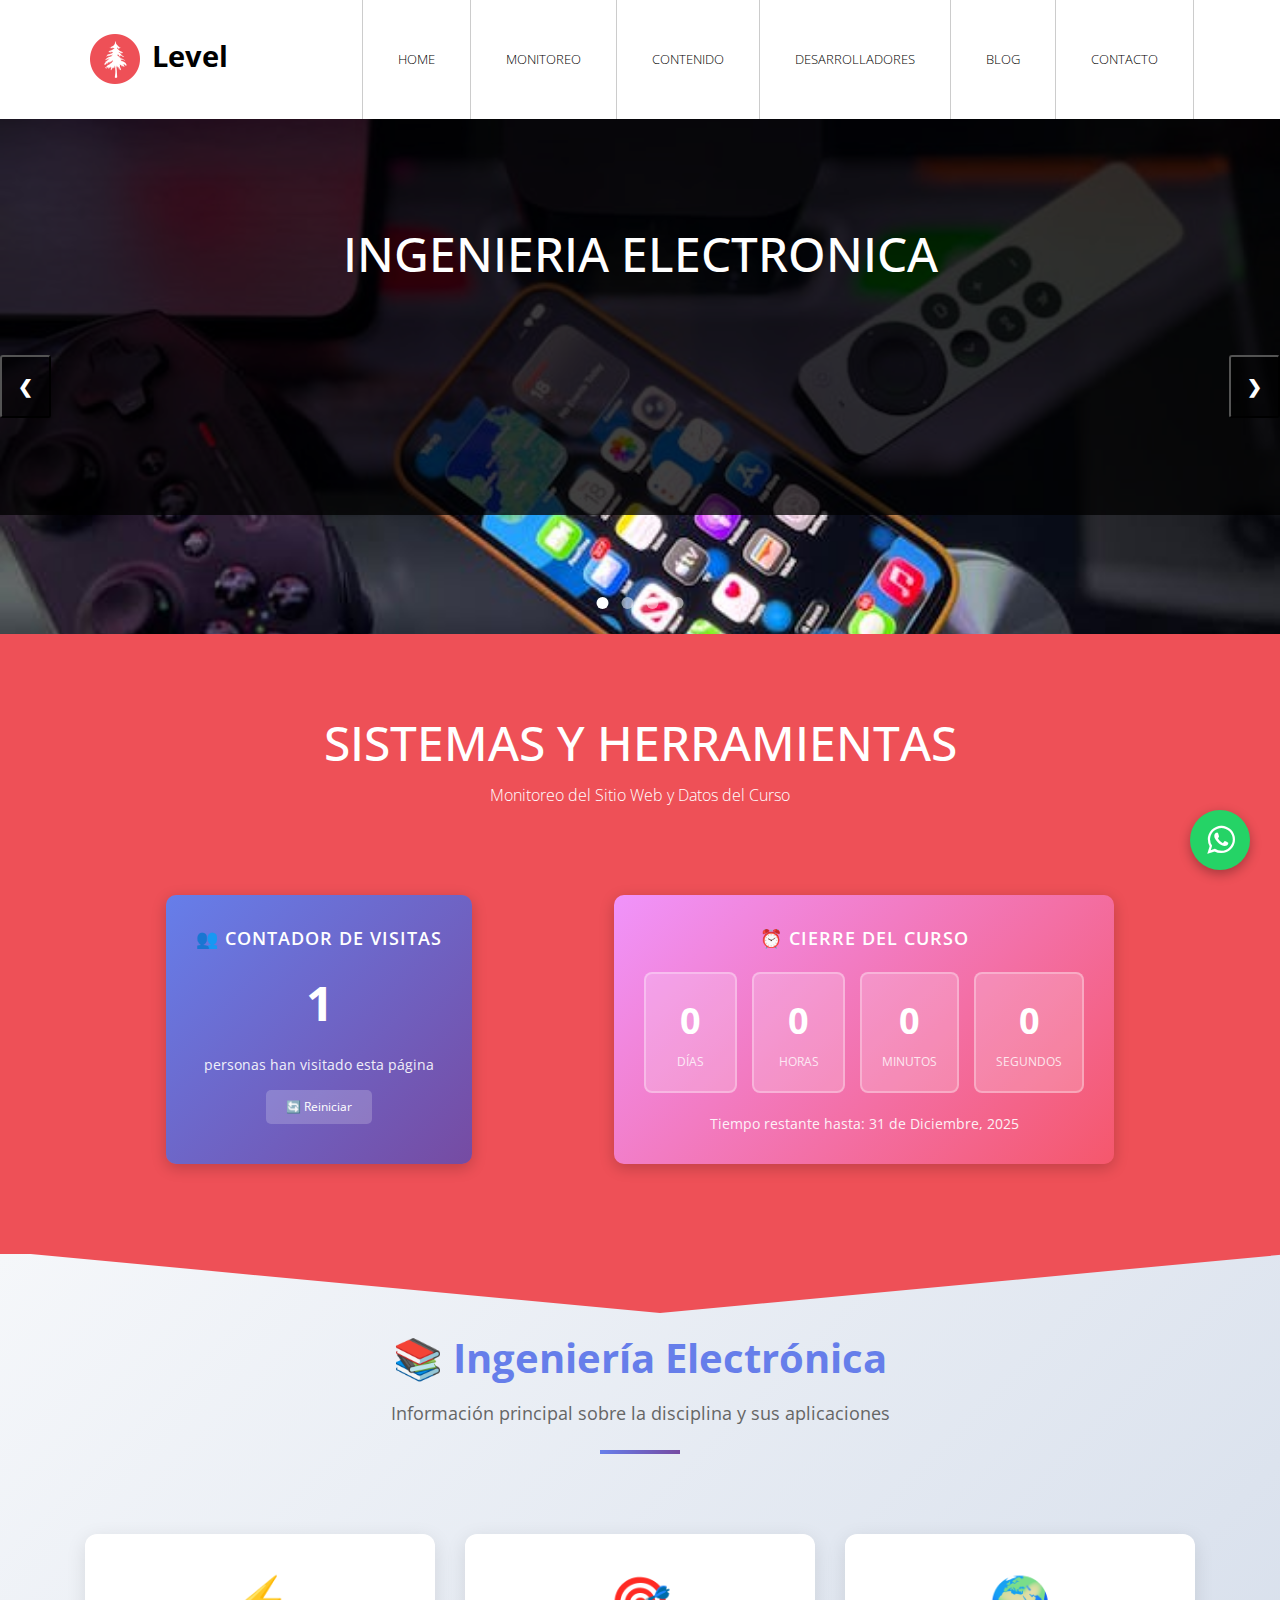
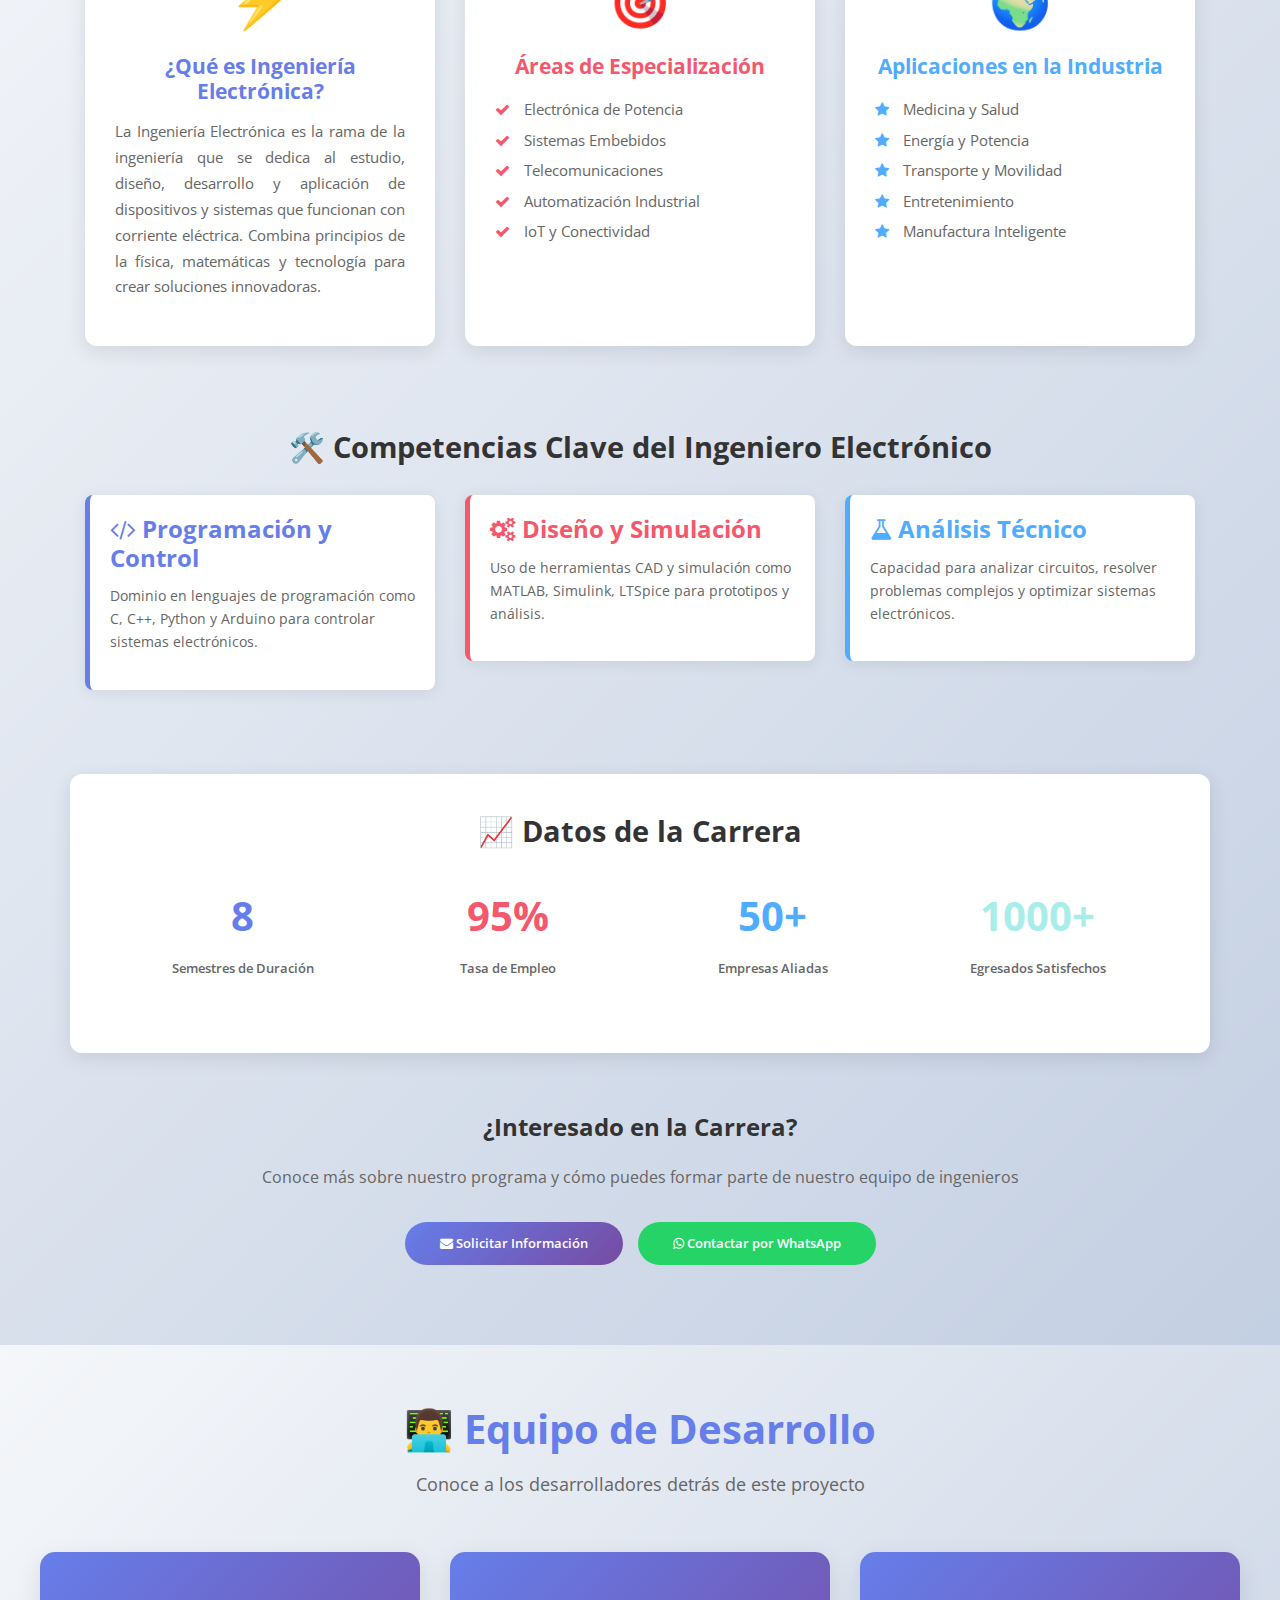
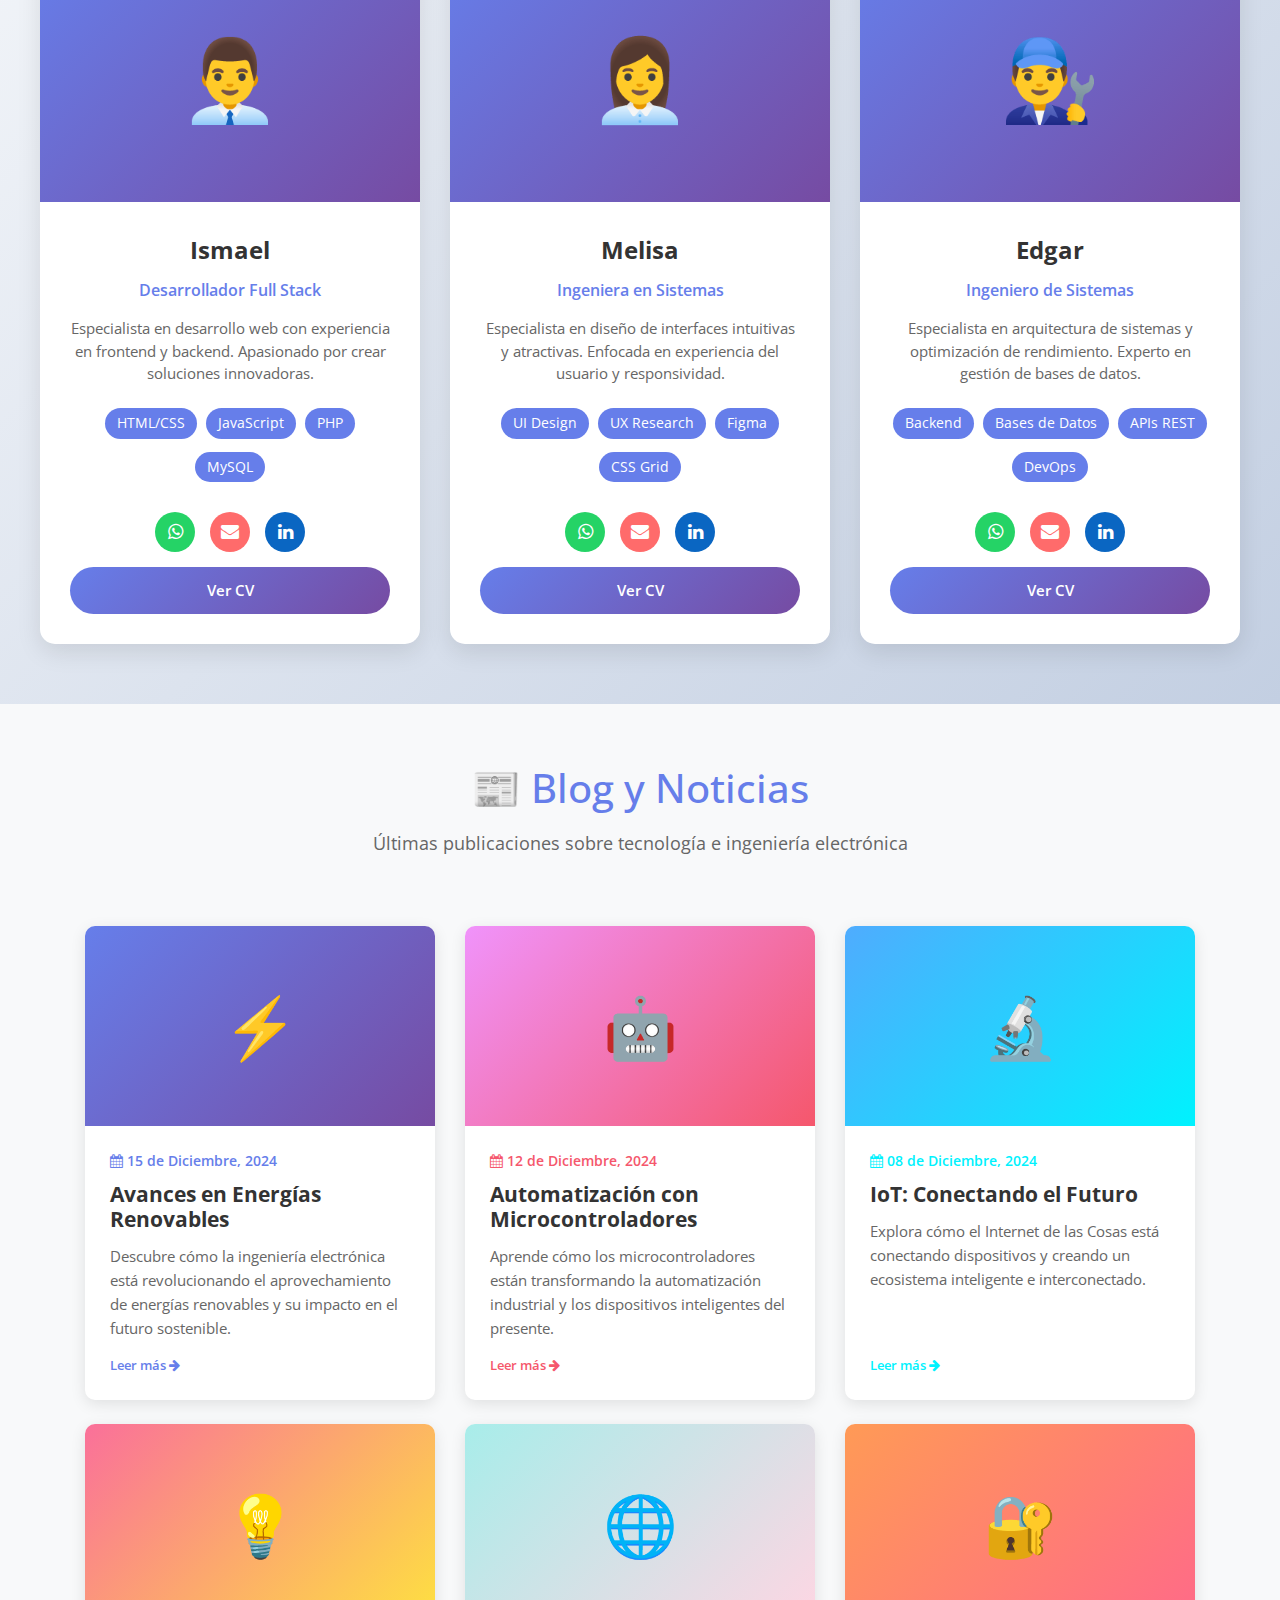
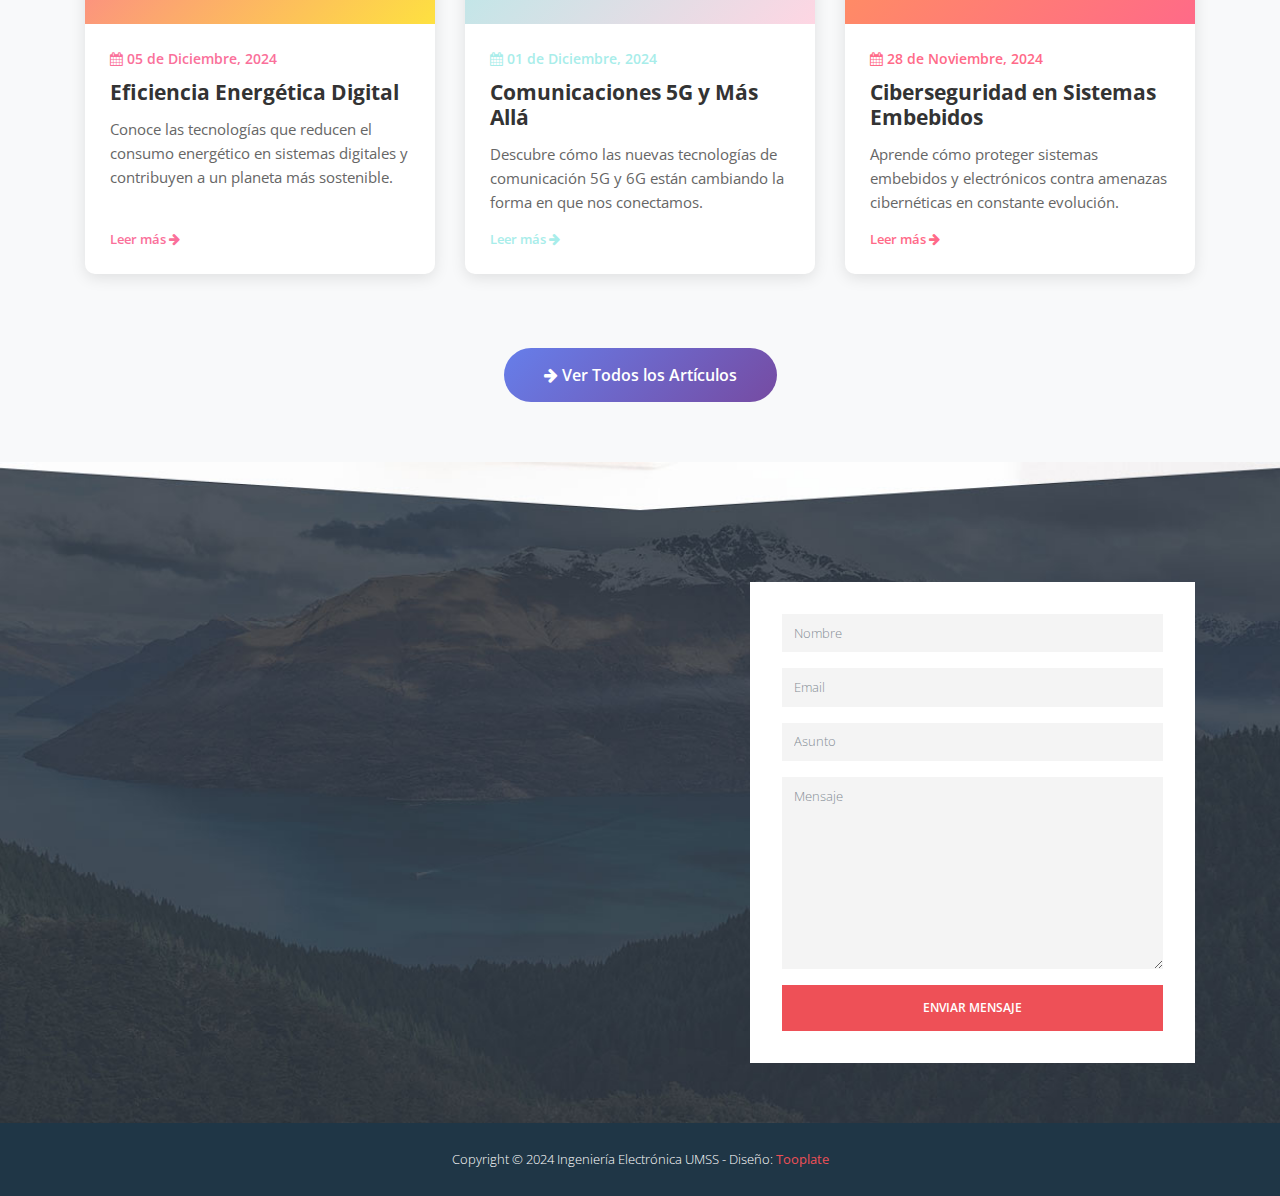
<file: index.html>
<!DOCTYPE html>
<html lang="es">
<head>
    <meta charset="utf-8">
    <meta http-equiv="X-UA-Compatible" content="IE=edge">
    <meta name="viewport" content="width=device-width, initial-scale=1">

    <title>Ingeniería Electrónica - UMSS</title>

    <link rel="stylesheet" href="https://fonts.googleapis.com/css?family=Open+Sans:300,400,600,700">
    <link rel="stylesheet" href="font-awesome-4.7.0/css/font-awesome.min.css">
    <link rel="stylesheet" href="css/bootstrap.min.css">
    <link rel="stylesheet" type="text/css" href="slick/slick.css"/>
    <link rel="stylesheet" type="text/css" href="slick/slick-theme.css"/>
    <link rel="stylesheet" type="text/css" href="css/datepicker.css"/>
    <link rel="stylesheet" href="css/tooplate-style.css">
<!-- ESTILOS RESPONSIVOS -->
<style>
    @media (max-width: 768px) {
        h2[style*="font-size: 2.5rem"] {
            font-size: 1.8rem !important;
        }
        
        h3[style*="font-size: 1.8rem"] {
            font-size: 1.3rem !important;
        }

        [style*="display: flex"] {
            flex-direction: column !important;
            gap: 10px !important;
        }
    }

    @media (max-width: 480px) {
        h2[style*="font-size: 2.5rem"] {
            font-size: 1.5rem !important;
        }

        [style*="font-size: 2.5rem"] {
            font-size: 1.8rem !important;
        }

        [style*="padding: 30px"] {
            padding: 20px !important;
        }
    }
</style>
    <style>
        /* ===== CONTADOR DE VISITAS ===== */
        .visitor-counter {
            background: linear-gradient(135deg, #667eea 0%, #764ba2 100%);
            color: white;
            padding: 30px;
            border-radius: 10px;
            text-align: center;
            max-width: 400px;
            margin: 20px auto;
            box-shadow: 0 4px 15px rgba(0,0,0,0.2);
        }

        .counter-label {
            font-size: 18px;
            font-weight: 600;
            margin-bottom: 15px;
            text-transform: uppercase;
            letter-spacing: 1px;
        }

        .counter-number {
            font-size: 48px;
            font-weight: bold;
            margin: 15px 0;
            font-family: 'Open Sans', sans-serif;
            animation: pulse 0.5s ease-in-out;
        }

        @keyframes pulse {
            0%, 100% { transform: scale(1); }
            50% { transform: scale(1.05); }
        }

        .counter-description {
            font-size: 14px;
            opacity: 0.9;
            margin-top: 15px;
        }

        .reset-counter {
            margin-top: 15px;
            background: rgba(255,255,255,0.2);
            color: white;
            border: none;
            padding: 8px 20px;
            border-radius: 5px;
            cursor: pointer;
            font-size: 12px;
            transition: background 0.3s;
        }

        .reset-counter:hover {
            background: rgba(255,255,255,0.3);
        }

        /* ===== CONTADOR REGRESIVO ===== */
        .countdown-container {
            background: linear-gradient(135deg, #f093fb 0%, #f5576c 100%);
            color: white;
            padding: 30px;
            border-radius: 10px;
            text-align: center;
            max-width: 500px;
            margin: 20px auto;
            box-shadow: 0 4px 15px rgba(0,0,0,0.2);
        }

        .countdown-label {
            font-size: 18px;
            font-weight: 600;
            margin-bottom: 20px;
            text-transform: uppercase;
            letter-spacing: 1px;
        }

        .countdown-boxes {
            display: grid;
            grid-template-columns: repeat(4, 1fr);
            gap: 15px;
            margin-bottom: 20px;
        }

        .countdown-box {
            background: rgba(255,255,255,0.2);
            padding: 20px;
            border-radius: 8px;
            border: 2px solid rgba(255,255,255,0.3);
        }

        .countdown-value {
            font-size: 36px;
            font-weight: bold;
            margin-bottom: 5px;
        }

        .countdown-label-small {
            font-size: 12px;
            text-transform: uppercase;
            opacity: 0.8;
        }

        .countdown-description {
            font-size: 14px;
            opacity: 0.9;
        }

        /* ===== BOTÓN WHATSAPP ===== */
        .whatsapp-btn {
            position: fixed;
            bottom: 30px;
            right: 30px;
            width: 60px;
            height: 60px;
            background: #25D366;
            border-radius: 50%;
            display: flex;
            align-items: center;
            justify-content: center;
            font-size: 32px;
            color: white;
            text-decoration: none;
            box-shadow: 0 4px 12px rgba(0,0,0,0.3);
            transition: all 0.3s;
            z-index: 999;
        }

        .whatsapp-btn:hover {
            background: #20BA5A;
            transform: scale(1.1);
            box-shadow: 0 6px 16px rgba(0,0,0,0.4);
        }

        .whatsapp-tooltip {
            position: absolute;
            bottom: 70px;
            right: 0;
            background: #25D366;
            color: white;
            padding: 10px 15px;
            border-radius: 5px;
            font-size: 12px;
            white-space: nowrap;
            opacity: 0;
            visibility: hidden;
            transition: opacity 0.3s;
            pointer-events: none;
        }

        .whatsapp-btn:hover .whatsapp-tooltip {
            opacity: 1;
            visibility: visible;
        }

        /* ===== SLIDER ===== */
        .slider-container {
            position: relative;
            width: 100%;
            height: 100%;
            overflow: hidden;
        }

        .slide {
            display: none;
            width: 100%;
            height: 100%;
        }

        .slide.active {
            display: block;
        }

        .slide img {
            width: 100%;
            height: 100%;
            object-fit: cover;
        }

        .prev, .next {
            cursor: pointer;
            position: absolute;
            top: 50%;
            width: auto;
            margin-top: -22px;
            padding: 16px;
            color: white;
            font-weight: bold;
            font-size: 18px;
            transition: 0.6s ease;
            border-radius: 3px;
            background-color: rgba(0,0,0,0.5);
            user-select: none;
            z-index: 10;
        }

        .next {
            right: 0;
        }

        .prev {
            left: 0;
        }

        .prev:hover, .next:hover {
            background-color: rgba(0,0,0,0.8);
        }

        .dots {
            text-align: center;
            position: absolute;
            bottom: 20px;
            left: 50%;
            transform: translateX(-50%);
            z-index: 10;
        }

        .dot {
            cursor: pointer;
            height: 12px;
            width: 12px;
            margin: 0 5px;
            background-color: rgba(255,255,255,0.5);
            border-radius: 50%;
            display: inline-block;
            transition: background-color 0.6s ease;
        }

        .dot.active {
            background-color: white;
        }

        .dot:hover {
            background-color: rgba(255,255,255,0.8);
        }

        /* ===== CONTENEDOR FLEX ===== */
        .counters-container {
            display: flex;
            flex-wrap: wrap;
            justify-content: center;
            gap: 20px;
            padding: 40px 20px;
        }

        /* ===== SECCIÓN DE DESARROLLADORES ===== */
        .developers-section {
            padding: 60px 20px;
            background: linear-gradient(135deg, #f5f7fa 0%, #c3cfe2 100%);
        }

        .developers-title {
            text-align: center;
            margin-bottom: 50px;
            color: #333;
        }

        .developers-title h2 {
            font-size: 2.5rem;
            font-weight: bold;
            margin-bottom: 15px;
            color: #667eea;
        }

        .developers-title p {
            font-size: 1.1rem;
            color: #666;
        }

        .developers-grid {
            display: grid;
            grid-template-columns: repeat(auto-fit, minmax(300px, 1fr));
            gap: 30px;
            max-width: 1200px;
            margin: 0 auto;
        }

        .developer-card {
            background: white;
            border-radius: 15px;
            overflow: hidden;
            box-shadow: 0 8px 25px rgba(0,0,0,0.1);
            transition: all 0.3s ease;
            display: flex;
            flex-direction: column;
        }

        .developer-card:hover {
            transform: translateY(-10px);
            box-shadow: 0 12px 35px rgba(0,0,0,0.2);
        }

        .developer-avatar {
            width: 100%;
            height: 250px;
            background: linear-gradient(135deg, #667eea 0%, #764ba2 100%);
            display: flex;
            align-items: center;
            justify-content: center;
            font-size: 80px;
            color: white;
        }

        .developer-info {
            padding: 30px;
            text-align: center;
            flex-grow: 1;
            display: flex;
            flex-direction: column;
            justify-content: space-between;
        }

        .developer-name {
            font-size: 1.5rem;
            font-weight: bold;
            color: #333;
            margin-bottom: 10px;
        }

        .developer-role {
            font-size: 1rem;
            color: #667eea;
            font-weight: 600;
            margin-bottom: 15px;
        }

        .developer-description {
            font-size: 0.95rem;
            color: #666;
            margin-bottom: 20px;
            line-height: 1.5;
            flex-grow: 1;
        }

        .developer-skills {
            margin-bottom: 20px;
        }

        .skill-tag {
            display: inline-block;
            background: #667eea;
            color: white;
            padding: 5px 12px;
            border-radius: 20px;
            font-size: 0.85rem;
            margin: 3px;
            margin-bottom: 10px;
        }

        .developer-contact {
            display: flex;
            gap: 15px;
            justify-content: center;
            margin-bottom: 15px;
        }

        .contact-icon {
            width: 40px;
            height: 40px;
            border-radius: 50%;
            display: flex;
            align-items: center;
            justify-content: center;
            color: white;
            font-size: 18px;
            transition: all 0.3s;
        }

        .contact-icon.whatsapp {
            background: #25D366;
        }

        .contact-icon.whatsapp:hover {
            background: #20BA5A;
            transform: scale(1.1);
        }

        .contact-icon.email {
            background: #FF6B6B;
        }

        .contact-icon.email:hover {
            background: #FF5252;
            transform: scale(1.1);
        }

        .contact-icon.linkedin {
            background: #0A66C2;
        }

        .contact-icon.linkedin:hover {
            background: #085399;
            transform: scale(1.1);
        }

        .cv-button {
            background: linear-gradient(135deg, #667eea 0%, #764ba2 100%);
            color: white;
            border: none;
            padding: 12px 30px;
            border-radius: 25px;
            font-size: 0.95rem;
            font-weight: 600;
            cursor: pointer;
            transition: all 0.3s;
            text-decoration: none;
            display: inline-block;
        }

        .cv-button:hover {
            transform: scale(1.05);
            box-shadow: 0 6px 15px rgba(102, 126, 234, 0.4);
            color: white;
            text-decoration: none;
        }

        /* ===== RESPONSIVE ===== */
        @media (max-width: 768px) {
            .countdown-boxes {
                grid-template-columns: repeat(2, 1fr);
            }

            .whatsapp-btn {
                width: 50px;
                height: 50px;
                font-size: 26px;
                bottom: 20px;
                right: 20px;
            }

            .countdown-value {
                font-size: 28px;
            }

            .counter-number {
                font-size: 36px;
            }

            .developers-grid {
                grid-template-columns: 1fr;
                gap: 20px;
                padding: 0 15px;
            }

            .developers-title h2 {
                font-size: 1.8rem;
            }

            .developers-title p {
                font-size: 0.95rem;
            }

            .developer-avatar {
                height: 200px;
                font-size: 60px;
            }

            .developer-info {
                padding: 20px;
            }

            .developer-name {
                font-size: 1.2rem;
            }

            .developer-role {
                font-size: 0.9rem;
            }
        }

        @media (max-width: 480px) {
            .developer-card {
                margin: 0 10px;
            }

            .countdown-boxes {
                grid-template-columns: repeat(2, 1fr);
            }

            .countdown-value {
                font-size: 24px;
            }

            .counter-number {
                font-size: 28px;
            }

            .visitor-counter,
            .countdown-container {
                max-width: 100%;
                margin: 15px 10px;
                padding: 20px;
            }
        }
    </style>
    <!-- ESTILOS RESPONSIVOS ADICIONALES -->
<style>
    @media (max-width: 768px) {
        .col-md-6, .col-lg-4 {
            margin-bottom: 20px !important;
        }
    }

    @media (max-width: 480px) {
        h2[style*="font-size: 2.5rem"] {
            font-size: 1.8rem !important;
        }
        
        h3[style*="font-size: 1.3rem"] {
            font-size: 1.1rem !important;
        }
    }
</style>


</head>

<body>
    <div class="tm-main-content" id="top">
        <div class="tm-top-bar-bg"></div>
        <div class="tm-top-bar" id="tm-top-bar">
            <div class="container">
                <div class="row">
                    <nav class="navbar navbar-expand-lg narbar-light">
                        <a class="navbar-brand mr-auto" href="#">
                            <img src="img/logo.png" alt="Site logo">
                            Level
                        </a>
                        <button type="button" id="nav-toggle" class="navbar-toggler collapsed" data-toggle="collapse" data-target="#mainNav" aria-expanded="false" aria-label="Toggle navigation">
                            <span class="navbar-toggler-icon"></span>
                        </button>
                        <div id="mainNav" class="collapse navbar-collapse tm-bg-white">
                            <ul class="navbar-nav ml-auto">
                              <li class="nav-item">
                                <a class="nav-link" href="#top">Home</a>
                              </li>
                              <li class="nav-item">
                                <a class="nav-link" href="#tm-section-2">Monitoreo</a>
                              </li>
                              <li class="nav-item">
                                <a class="nav-link" href="#tm-section-3">Contenido</a>
                              </li>
                              <li class="nav-item">
                                <a class="nav-link" href="#tm-section-4">Desarrolladores</a>
                              </li>
                              <li class="nav-item">
                                <a class="nav-link" href="#tm-section-5">Blog</a>
                              </li>
                              <li class="nav-item">
                                <a class="nav-link" href="#tm-section-6">Contacto</a>
                              </li>
                            </ul>
                        </div>
                    </nav>
                </div>
            </div>
        </div>

        <!-- SLIDER CON TÍTULO -->
        <div class="tm-section tm-bg-img" id="tm-section-1" style="min-height: 515px;">
            <div class="overlay">
                <h1 class="tm-section-title tm-color-white">INGENIERIA ELECTRONICA</h1>
            </div>

            <div id="slider" class="slider-container">
                <div class="slide active">
                    <img src="SlidersVacio/Slider1.jpg" alt="Imagen 1">
                </div>
                <div class="slide">
                    <img src="SlidersVacio/Slider2.jpg" alt="Imagen 2">
                </div>
                <div class="slide">
                    <img src="SlidersVacio/Slider3.jpg" alt="Imagen 3">
                </div>
                <div class="slide">
                    <img src="SlidersVacio/Slider4.jpg" alt="Imagen 4">
                </div>

                <button class="prev" onclick="changeSlide(-1)">&#10094;</button>
                <button class="next" onclick="changeSlide(1)">&#10095;</button>

                <div class="dots">
                    <span class="dot active" onclick="setSlide(0)"></span>
                    <span class="dot" onclick="setSlide(1)"></span>
                    <span class="dot" onclick="setSlide(2)"></span>
                    <span class="dot" onclick="setSlide(3)"></span>
                </div>
            </div>
        </div>

        <!-- SECCIÓN CON CONTADOR Y COUNTDOWN -->
        <div class="tm-section-2" id="tm-section-2">
            <div class="container">
                <div class="row">
                    <div class="col text-center" style="padding-top: 30px; padding-bottom: 30px;">
                        <h2 class="tm-section-title">SISTEMAS Y HERRAMIENTAS</h2>
                        <p class="tm-color-white tm-section-subtitle">Monitoreo del Sitio Web y Datos del Curso</p>
                        
                        <div class="counters-container">
                            <!-- CONTADOR DE VISITAS -->
                            <div class="visitor-counter">
                                <div class="counter-label">👥 Contador de Visitas</div>
                                <div class="counter-number" id="visitCount">0</div>
                                <div class="counter-description">personas han visitado esta página</div>
                                <button class="reset-counter" onclick="resetCounter()">🔄 Reiniciar</button>
                            </div>

                            <!-- CONTADOR REGRESIVO -->
                            <div class="countdown-container">
                                <div class="countdown-label">⏰ Cierre del Curso</div>
                                <div class="countdown-boxes">
                                    <div class="countdown-box">
                                        <div class="countdown-value" id="days">0</div>
                                        <div class="countdown-label-small">Días</div>
                                    </div>
                                    <div class="countdown-box">
                                        <div class="countdown-value" id="hours">0</div>
                                        <div class="countdown-label-small">Horas</div>
                                    </div>
                                    <div class="countdown-box">
                                        <div class="countdown-value" id="minutes">0</div>
                                        <div class="countdown-label-small">Minutos</div>
                                    </div>
                                    <div class="countdown-box">
                                        <div class="countdown-value" id="seconds">0</div>
                                        <div class="countdown-label-small">Segundos</div>
                                    </div>
                                </div>
                                <div class="countdown-description">Tiempo restante hasta: 31 de Diciembre, 2025</div>
                            </div>
                        </div>
                    </div>
                </div>
            </div>
        </div>

<!-- SECCIÓN DE CONTENIDO -->
<div class="tm-section tm-position-relative" id="tm-section-3" style="padding: 80px 20px; background: linear-gradient(135deg, #f5f7fa 0%, #c3cfe2 100%);">
    <svg xmlns="http://www.w3.org/2000/svg" viewBox="0 0 100 100" preserveAspectRatio="none" class="tm-section-down-arrow">
        <polygon fill="#ee5057" points="0,0  100,0  50,60"></polygon>
    </svg>
    
    <div class="container">
        <!-- TÍTULO PRINCIPAL -->
        <div class="row text-center" style="margin-bottom: 60px;">
            <div class="col-12">
                <h2 style="color: #667eea; font-size: 2.5rem; font-weight: bold; margin-bottom: 15px;">
                    📚 Ingeniería Electrónica
                </h2>
                <p style="color: #666; font-size: 1.1rem; margin-bottom: 10px;">
                    Información principal sobre la disciplina y sus aplicaciones
                </p>
                <div style="width: 80px; height: 4px; background: linear-gradient(90deg, #667eea 0%, #764ba2 100%); margin: 20px auto;"></div>
            </div>
        </div>

        <!-- GRID DE CONTENIDO -->
        <div class="row" style="margin-bottom: 60px;">
            <!-- TARJETA 1: ¿QUÉ ES? -->
            <div class="col-md-6 col-lg-4 mb-4">
                <div style="background: white; border-radius: 12px; padding: 30px; box-shadow: 0 5px 20px rgba(0,0,0,0.1); transition: all 0.3s; height: 100%;"
                     onmouseover="this.style.transform='translateY(-8px)'; this.style.boxShadow='0 10px 30px rgba(0,0,0,0.15)';"
                     onmouseout="this.style.transform='translateY(0)'; this.style.boxShadow='0 5px 20px rgba(0,0,0,0.1)';">
                    
                    <div style="font-size: 50px; margin-bottom: 15px; text-align: center;">⚡</div>
                    
                    <h3 style="color: #667eea; font-size: 1.3rem; font-weight: bold; margin-bottom: 15px; text-align: center;">
                        ¿Qué es Ingeniería Electrónica?
                    </h3>
                    
                    <p style="color: #666; font-size: 0.95rem; line-height: 1.7; text-align: justify;">
                        La Ingeniería Electrónica es la rama de la ingeniería que se dedica al estudio, diseño, desarrollo y aplicación de dispositivos y sistemas que funcionan con corriente eléctrica. Combina principios de la física, matemáticas y tecnología para crear soluciones innovadoras.
                    </p>
                </div>
            </div>

            <!-- TARJETA 2: ÁREAS DE ESPECIALIZACIÓN -->
            <div class="col-md-6 col-lg-4 mb-4">
                <div style="background: white; border-radius: 12px; padding: 30px; box-shadow: 0 5px 20px rgba(0,0,0,0.1); transition: all 0.3s; height: 100%;"
                     onmouseover="this.style.transform='translateY(-8px)'; this.style.boxShadow='0 10px 30px rgba(0,0,0,0.15)';"
                     onmouseout="this.style.transform='translateY(0)'; this.style.boxShadow='0 5px 20px rgba(0,0,0,0.1)';">
                    
                    <div style="font-size: 50px; margin-bottom: 15px; text-align: center;">🎯</div>
                    
                    <h3 style="color: #f5576c; font-size: 1.3rem; font-weight: bold; margin-bottom: 15px; text-align: center;">
                        Áreas de Especialización
                    </h3>
                    
                    <ul style="color: #666; font-size: 0.95rem; line-height: 2; list-style: none; padding: 0;">
                        <li><i class="fa fa-check" style="color: #f5576c; margin-right: 10px;"></i> Electrónica de Potencia</li>
                        <li><i class="fa fa-check" style="color: #f5576c; margin-right: 10px;"></i> Sistemas Embebidos</li>
                        <li><i class="fa fa-check" style="color: #f5576c; margin-right: 10px;"></i> Telecomunicaciones</li>
                        <li><i class="fa fa-check" style="color: #f5576c; margin-right: 10px;"></i> Automatización Industrial</li>
                        <li><i class="fa fa-check" style="color: #f5576c; margin-right: 10px;"></i> IoT y Conectividad</li>
                    </ul>
                </div>
            </div>

            <!-- TARJETA 3: APLICACIONES -->
            <div class="col-md-6 col-lg-4 mb-4">
                <div style="background: white; border-radius: 12px; padding: 30px; box-shadow: 0 5px 20px rgba(0,0,0,0.1); transition: all 0.3s; height: 100%;"
                     onmouseover="this.style.transform='translateY(-8px)'; this.style.boxShadow='0 10px 30px rgba(0,0,0,0.15)';"
                     onmouseout="this.style.transform='translateY(0)'; this.style.boxShadow='0 5px 20px rgba(0,0,0,0.1)';">
                    
                    <div style="font-size: 50px; margin-bottom: 15px; text-align: center;">🌍</div>
                    
                    <h3 style="color: #4facfe; font-size: 1.3rem; font-weight: bold; margin-bottom: 15px; text-align: center;">
                        Aplicaciones en la Industria
                    </h3>
                    
                    <ul style="color: #666; font-size: 0.95rem; line-height: 2; list-style: none; padding: 0;">
                        <li><i class="fa fa-star" style="color: #4facfe; margin-right: 10px;"></i> Medicina y Salud</li>
                        <li><i class="fa fa-star" style="color: #4facfe; margin-right: 10px;"></i> Energía y Potencia</li>
                        <li><i class="fa fa-star" style="color: #4facfe; margin-right: 10px;"></i> Transporte y Movilidad</li>
                        <li><i class="fa fa-star" style="color: #4facfe; margin-right: 10px;"></i> Entretenimiento</li>
                        <li><i class="fa fa-star" style="color: #4facfe; margin-right: 10px;"></i> Manufactura Inteligente</li>
                    </ul>
                </div>
            </div>
        </div>

        <!-- SECCIÓN DE HABILIDADES Y COMPETENCIAS -->
        <div class="row" style="margin-bottom: 60px;">
            <div class="col-12">
                <h3 style="color: #333; font-size: 1.8rem; font-weight: bold; margin-bottom: 30px; text-align: center;">
                    🛠️ Competencias Clave del Ingeniero Electrónico
                </h3>

                <div class="row">
                    <!-- HABILIDAD 1 -->
                    <div class="col-md-4 mb-4">
                        <div style="background: white; border-left: 5px solid #667eea; padding: 20px; border-radius: 8px; box-shadow: 0 3px 15px rgba(0,0,0,0.08);">
                            <h4 style="color: #667eea; font-weight: bold; margin-bottom: 12px;">
                                <i class="fa fa-code"></i> Programación y Control
                            </h4>
                            <p style="color: #666; font-size: 0.9rem; line-height: 1.6;">
                                Dominio en lenguajes de programación como C, C++, Python y Arduino para controlar sistemas electrónicos.
                            </p>
                        </div>
                    </div>

                    <!-- HABILIDAD 2 -->
                    <div class="col-md-4 mb-4">
                        <div style="background: white; border-left: 5px solid #f5576c; padding: 20px; border-radius: 8px; box-shadow: 0 3px 15px rgba(0,0,0,0.08);">
                            <h4 style="color: #f5576c; font-weight: bold; margin-bottom: 12px;">
                                <i class="fa fa-cogs"></i> Diseño y Simulación
                            </h4>
                            <p style="color: #666; font-size: 0.9rem; line-height: 1.6;">
                                Uso de herramientas CAD y simulación como MATLAB, Simulink, LTSpice para prototipos y análisis.
                            </p>
                        </div>
                    </div>

                    <!-- HABILIDAD 3 -->
                    <div class="col-md-4 mb-4">
                        <div style="background: white; border-left: 5px solid #4facfe; padding: 20px; border-radius: 8px; box-shadow: 0 3px 15px rgba(0,0,0,0.08);">
                            <h4 style="color: #4facfe; font-weight: bold; margin-bottom: 12px;">
                                <i class="fa fa-flask"></i> Análisis Técnico
                            </h4>
                            <p style="color: #666; font-size: 0.9rem; line-height: 1.6;">
                                Capacidad para analizar circuitos, resolver problemas complejos y optimizar sistemas electrónicos.
                            </p>
                        </div>
                    </div>
                </div>
            </div>
        </div>

        <!-- SECCIÓN DE ESTADÍSTICAS -->
        <div class="row" style="background: white; border-radius: 12px; padding: 40px; box-shadow: 0 5px 20px rgba(0,0,0,0.1); margin-bottom: 60px;">
            <div class="col-12" style="text-align: center; margin-bottom: 30px;">
                <h3 style="color: #333; font-size: 1.8rem; font-weight: bold;">
                    📈 Datos de la Carrera
                </h3>
            </div>

            <div class="col-md-3 col-sm-6 mb-3">
                <div style="text-align: center;">
                    <div style="font-size: 2.5rem; font-weight: bold; color: #667eea;">8</div>
                    <p style="color: #666; font-weight: 600; margin-top: 10px;">Semestres de Duración</p>
                </div>
            </div>

            <div class="col-md-3 col-sm-6 mb-3">
                <div style="text-align: center;">
                    <div style="font-size: 2.5rem; font-weight: bold; color: #f5576c;">95%</div>
                    <p style="color: #666; font-weight: 600; margin-top: 10px;">Tasa de Empleo</p>
                </div>
            </div>

            <div class="col-md-3 col-sm-6 mb-3">
                <div style="text-align: center;">
                    <div style="font-size: 2.5rem; font-weight: bold; color: #4facfe;">50+</div>
                    <p style="color: #666; font-weight: 600; margin-top: 10px;">Empresas Aliadas</p>
                </div>
            </div>

            <div class="col-md-3 col-sm-6 mb-3">
                <div style="text-align: center;">
                    <div style="font-size: 2.5rem; font-weight: bold; color: #a8edea;">1000+</div>
                    <p style="color: #666; font-weight: 600; margin-top: 10px;">Egresados Satisfechos</p>
                </div>
            </div>
        </div>

        <!-- SECCIÓN DE LLAMADA A ACCIÓN -->
        <div class="row text-center">
            <div class="col-12">
                <h3 style="color: #333; font-size: 1.5rem; font-weight: bold; margin-bottom: 20px;">
                    ¿Interesado en la Carrera?
                </h3>
                <p style="color: #666; font-size: 1rem; margin-bottom: 30px;">
                    Conoce más sobre nuestro programa y cómo puedes formar parte de nuestro equipo de ingenieros
                </p>
                
                <div style="display: flex; gap: 15px; justify-content: center; flex-wrap: wrap;">
                    <a href="#tm-section-6" style="background: linear-gradient(135deg, #667eea 0%, #764ba2 100%); color: white; padding: 12px 35px; border-radius: 25px; text-decoration: none; font-weight: 600; transition: all 0.3s; display: inline-block;"
                       onmouseover="this.style.transform='scale(1.05)'; this.style.boxShadow='0 8px 20px rgba(102, 126, 234, 0.4)';"
                       onmouseout="this.style.transform='scale(1)'; this.style.boxShadow='none';">
                        <i class="fa fa-envelope"></i> Solicitar Información
                    </a>
                    
                    <a href="https://wa.me/59167112227?text=Hola,%20me%20gustaría%20información%20sobre%20la%20carrera%20de%20Ingeniería%20Electrónica" target="_blank" style="background: #25D366; color: white; padding: 12px 35px; border-radius: 25px; text-decoration: none; font-weight: 600; transition: all 0.3s; display: inline-block;"
                       onmouseover="this.style.transform='scale(1.05)'; this.style.boxShadow='0 8px 20px rgba(37, 211, 102, 0.4)';"
                       onmouseout="this.style.transform='scale(1)'; this.style.boxShadow='none';">
                        <i class="fa fa-whatsapp"></i> Contactar por WhatsApp
                    </a>
                </div>
            </div>
        </div>
    </div>
</div>



        <!-- SECCIÓN DE DESARROLLADORES -->
        <div class="developers-section" id="tm-section-4">
            <div class="developers-title">
                <h2>👨‍💻 Equipo de Desarrollo</h2>
                <p>Conoce a los desarrolladores detrás de este proyecto</p>
            </div>

            <div class="developers-grid">
                <!-- ISMAEL -->
                <div class="developer-card">
                    <div class="developer-avatar">👨‍💼</div>
                    <div class="developer-info">
                        <div>
                            <div class="developer-name">Ismael</div>
                            <div class="developer-role">Desarrollador Full Stack</div>
                            <div class="developer-description">
                                Especialista en desarrollo web con experiencia en frontend y backend. Apasionado por crear soluciones innovadoras.
                            </div>
                            <div class="developer-skills">
                                <span class="skill-tag">HTML/CSS</span>
                                <span class="skill-tag">JavaScript</span>
                                <span class="skill-tag">PHP</span>
                                <span class="skill-tag">MySQL</span>
                            </div>
                        </div>

                        <div class="developer-contact">
                            <a href="https://wa.me/59172508696?text=Hola%20Ismael" target="_blank" class="contact-icon whatsapp" title="WhatsApp">
                                <i class="fa fa-whatsapp"></i>
                            </a>
                            <a href="mailto:ismael.d.orellana.vasquez@gmail.com" class="contact-icon email" title="Email">
                                <i class="fa fa-envelope"></i>
                            </a>
                            <a href="https://linkedin.com" target="_blank" class="contact-icon linkedin" title="LinkedIn">
                                <i class="fa fa-linkedin"></i>
                            </a>
                        </div>

                        <a href="cvIsmael.html" class="cv-button" target="_blank">Ver CV</a>
                    </div>
                </div>

                <!-- MELISA -->
                <div class="developer-card">
                    <div class="developer-avatar">👩‍💼</div>
                    <div class="developer-info">
                        <div>
                            <div class="developer-name">Melisa</div>
                            <div class="developer-role">Ingeniera en Sistemas</div>
                            <div class="developer-description">
                                Especialista en diseño de interfaces intuitivas y atractivas. Enfocada en experiencia del usuario y responsividad.
                            </div>
                            <div class="developer-skills">
                                <span class="skill-tag">UI Design</span>
                                <span class="skill-tag">UX Research</span>
                                <span class="skill-tag">Figma</span>
                                <span class="skill-tag">CSS Grid</span>
                            </div>
                        </div>

                        <div class="developer-contact">
                            <a href="https://wa.me/59167112227?text=Hola%20Melisa" target="_blank" class="contact-icon whatsapp" title="WhatsApp">
                                <i class="fa fa-whatsapp"></i>
                            </a>
                            <a href="mailto:melisaaruquipa@gmail.com" class="contact-icon email" title="Email">
                                <i class="fa fa-envelope"></i>
                            </a>
                            <a href="https://linkedin.com/in/aruquipa-mamani-melisa-alizon-69a766390" target="_blank" class="contact-icon linkedin" title="LinkedIn">
                                <i class="fa fa-linkedin"></i>
                            </a>
                        </div>

                        <a href="cvMelisa.html" class="cv-button" target="_blank">Ver CV</a>
                    </div>
                </div>

                <!-- EDGAR -->
                <div class="developer-card">
                    <div class="developer-avatar">👨‍🔧</div>
                    <div class="developer-info">
                        <div>
                            <div class="developer-name">Edgar</div>
                            <div class="developer-role">Ingeniero de Sistemas</div>
                            <div class="developer-description">
                                Especialista en arquitectura de sistemas y optimización de rendimiento. Experto en gestión de bases de datos.
                            </div>
                            <div class="developer-skills">
                                <span class="skill-tag">Backend</span>
                                <span class="skill-tag">Bases de Datos</span>
                                <span class="skill-tag">APIs REST</span>
                                <span class="skill-tag">DevOps</span>
                            </div>
                        </div>

                        <div class="developer-contact">
                            <a href="https://wa.me/59178917630?text=Hola%20Edgar" target="_blank" class="contact-icon whatsapp" title="WhatsApp">
                                <i class="fa fa-whatsapp"></i>
                            </a>
                            <a href="mailto:edgar@gmail.com" class="contact-icon email" title="Email">
                                <i class="fa fa-envelope"></i>
                            </a>
                            <a href="https://linkedin.com" target="_blank" class="contact-icon linkedin" title="LinkedIn">
                                <i class="fa fa-linkedin"></i>
                            </a>
                        </div>

                        <a href="cvEdgar.html" class="cv-button" target="_blank">Ver CV</a>
                    </div>
                </div>
            </div>
        </div>

    <!-- SECCIÓN BLOG -->
    <div class="tm-section tm-section-pad" id="tm-section-5" style="background: #f8f9fa; padding: 60px 20px;">
        <div class="container">
            <div class="row text-center" style="margin-bottom: 50px;">
                <div class="col-12">
                    <h2 class="tm-section-title" style="color: #667eea; font-size: 2.5rem; margin-bottom: 15px;">
                        📰 Blog y Noticias
                    </h2>
                    <p style="color: #666; font-size: 1.1rem;">
                        Últimas publicaciones sobre tecnología e ingeniería electrónica
                    </p>
                </div>
            </div>

            <!-- GRID DE ARTÍCULOS -->
            <div class="row">
                <!-- ARTÍCULO 1 -->
                <div class="col-md-6 col-lg-4 mb-4">
                    <div style="background: white; border-radius: 10px; overflow: hidden; box-shadow: 0 4px 15px rgba(0,0,0,0.1); transition: all 0.3s; height: 100%; display: flex; flex-direction: column;"
                        onmouseover="this.style.transform='translateY(-10px)'; this.style.boxShadow='0 8px 25px rgba(0,0,0,0.15)';"
                        onmouseout="this.style.transform='translateY(0)'; this.style.boxShadow='0 4px 15px rgba(0,0,0,0.1)';">
                        
                        <div style="background: linear-gradient(135deg, #667eea 0%, #764ba2 100%); height: 200px; display: flex; align-items: center; justify-content: center; color: white; font-size: 60px;">
                            ⚡
                        </div>
                        
                        <div style="padding: 25px; flex-grow: 1; display: flex; flex-direction: column;">
                            <div style="color: #667eea; font-size: 0.85rem; font-weight: 600; margin-bottom: 10px;">
                                <i class="fa fa-calendar"></i> 15 de Diciembre, 2024
                            </div>
                            
                            <h3 style="color: #333; font-size: 1.3rem; font-weight: bold; margin-bottom: 12px;">
                                Avances en Energías Renovables
                            </h3>
                            
                            <p style="color: #666; font-size: 0.95rem; line-height: 1.6; margin-bottom: 15px; flex-grow: 1;">
                                Descubre cómo la ingeniería electrónica está revolucionando el aprovechamiento de energías renovables y su impacto en el futuro sostenible.
                            </p>
                            
                            <a href="#" style="color: #667eea; font-weight: 600; text-decoration: none; transition: all 0.3s; display: inline-block;"
                            onmouseover="this.style.marginLeft='5px';"
                            onmouseout="this.style.marginLeft='0';">
                                Leer más <i class="fa fa-arrow-right"></i>
                            </a>
                        </div>
                    </div>
                </div>

                <!-- ARTÍCULO 2 -->
                <div class="col-md-6 col-lg-4 mb-4">
                    <div style="background: white; border-radius: 10px; overflow: hidden; box-shadow: 0 4px 15px rgba(0,0,0,0.1); transition: all 0.3s; height: 100%; display: flex; flex-direction: column;"
                        onmouseover="this.style.transform='translateY(-10px)'; this.style.boxShadow='0 8px 25px rgba(0,0,0,0.15)';"
                        onmouseout="this.style.transform='translateY(0)'; this.style.boxShadow='0 4px 15px rgba(0,0,0,0.1)';">
                        
                        <div style="background: linear-gradient(135deg, #f093fb 0%, #f5576c 100%); height: 200px; display: flex; align-items: center; justify-content: center; color: white; font-size: 60px;">
                            🤖
                        </div>
                        
                        <div style="padding: 25px; flex-grow: 1; display: flex; flex-direction: column;">
                            <div style="color: #f5576c; font-size: 0.85rem; font-weight: 600; margin-bottom: 10px;">
                                <i class="fa fa-calendar"></i> 12 de Diciembre, 2024
                            </div>
                            
                            <h3 style="color: #333; font-size: 1.3rem; font-weight: bold; margin-bottom: 12px;">
                                Automatización con Microcontroladores
                            </h3>
                            
                            <p style="color: #666; font-size: 0.95rem; line-height: 1.6; margin-bottom: 15px; flex-grow: 1;">
                                Aprende cómo los microcontroladores están transformando la automatización industrial y los dispositivos inteligentes del presente.
                            </p>
                            
                            <a href="#" style="color: #f5576c; font-weight: 600; text-decoration: none; transition: all 0.3s; display: inline-block;"
                            onmouseover="this.style.marginLeft='5px';"
                            onmouseout="this.style.marginLeft='0';">
                                Leer más <i class="fa fa-arrow-right"></i>
                            </a>
                        </div>
                    </div>
                </div>

                <!-- ARTÍCULO 3 -->
                <div class="col-md-6 col-lg-4 mb-4">
                    <div style="background: white; border-radius: 10px; overflow: hidden; box-shadow: 0 4px 15px rgba(0,0,0,0.1); transition: all 0.3s; height: 100%; display: flex; flex-direction: column;"
                        onmouseover="this.style.transform='translateY(-10px)'; this.style.boxShadow='0 8px 25px rgba(0,0,0,0.15)';"
                        onmouseout="this.style.transform='translateY(0)'; this.style.boxShadow='0 4px 15px rgba(0,0,0,0.1)';">
                        
                        <div style="background: linear-gradient(135deg, #4facfe 0%, #00f2fe 100%); height: 200px; display: flex; align-items: center; justify-content: center; color: white; font-size: 60px;">
                            🔬
                        </div>
                        
                        <div style="padding: 25px; flex-grow: 1; display: flex; flex-direction: column;">
                            <div style="color: #00f2fe; font-size: 0.85rem; font-weight: 600; margin-bottom: 10px;">
                                <i class="fa fa-calendar"></i> 08 de Diciembre, 2024
                            </div>
                            
                            <h3 style="color: #333; font-size: 1.3rem; font-weight: bold; margin-bottom: 12px;">
                                IoT: Conectando el Futuro
                            </h3>
                            
                            <p style="color: #666; font-size: 0.95rem; line-height: 1.6; margin-bottom: 15px; flex-grow: 1;">
                                Explora cómo el Internet de las Cosas está conectando dispositivos y creando un ecosistema inteligente e interconectado.
                            </p>
                            
                            <a href="#" style="color: #00f2fe; font-weight: 600; text-decoration: none; transition: all 0.3s; display: inline-block;"
                            onmouseover="this.style.marginLeft='5px';"
                            onmouseout="this.style.marginLeft='0';">
                                Leer más <i class="fa fa-arrow-right"></i>
                            </a>
                        </div>
                    </div>
                </div>

                <!-- ARTÍCULO 4 -->
                <div class="col-md-6 col-lg-4 mb-4">
                    <div style="background: white; border-radius: 10px; overflow: hidden; box-shadow: 0 4px 15px rgba(0,0,0,0.1); transition: all 0.3s; height: 100%; display: flex; flex-direction: column;"
                        onmouseover="this.style.transform='translateY(-10px)'; this.style.boxShadow='0 8px 25px rgba(0,0,0,0.15)';"
                        onmouseout="this.style.transform='translateY(0)'; this.style.boxShadow='0 4px 15px rgba(0,0,0,0.1)';">
                        
                        <div style="background: linear-gradient(135deg, #fa709a 0%, #fee140 100%); height: 200px; display: flex; align-items: center; justify-content: center; color: white; font-size: 60px;">
                            💡
                        </div>
                        
                        <div style="padding: 25px; flex-grow: 1; display: flex; flex-direction: column;">
                            <div style="color: #fa709a; font-size: 0.85rem; font-weight: 600; margin-bottom: 10px;">
                                <i class="fa fa-calendar"></i> 05 de Diciembre, 2024
                            </div>
                            
                            <h3 style="color: #333; font-size: 1.3rem; font-weight: bold; margin-bottom: 12px;">
                                Eficiencia Energética Digital
                            </h3>
                            
                            <p style="color: #666; font-size: 0.95rem; line-height: 1.6; margin-bottom: 15px; flex-grow: 1;">
                                Conoce las tecnologías que reducen el consumo energético en sistemas digitales y contribuyen a un planeta más sostenible.
                            </p>
                            
                            <a href="#" style="color: #fa709a; font-weight: 600; text-decoration: none; transition: all 0.3s; display: inline-block;"
                            onmouseover="this.style.marginLeft='5px';"
                            onmouseout="this.style.marginLeft='0';">
                                Leer más <i class="fa fa-arrow-right"></i>
                            </a>
                        </div>
                    </div>
                </div>

                <!-- ARTÍCULO 5 -->
                <div class="col-md-6 col-lg-4 mb-4">
                    <div style="background: white; border-radius: 10px; overflow: hidden; box-shadow: 0 4px 15px rgba(0,0,0,0.1); transition: all 0.3s; height: 100%; display: flex; flex-direction: column;"
                        onmouseover="this.style.transform='translateY(-10px)'; this.style.boxShadow='0 8px 25px rgba(0,0,0,0.15)';"
                        onmouseout="this.style.transform='translateY(0)'; this.style.boxShadow='0 4px 15px rgba(0,0,0,0.1)';">
                        
                        <div style="background: linear-gradient(135deg, #a8edea 0%, #fed6e3 100%); height: 200px; display: flex; align-items: center; justify-content: center; color: white; font-size: 60px;">
                            🌐
                        </div>
                        
                        <div style="padding: 25px; flex-grow: 1; display: flex; flex-direction: column;">
                            <div style="color: #a8edea; font-size: 0.85rem; font-weight: 600; margin-bottom: 10px;">
                                <i class="fa fa-calendar"></i> 01 de Diciembre, 2024
                            </div>
                            
                            <h3 style="color: #333; font-size: 1.3rem; font-weight: bold; margin-bottom: 12px;">
                                Comunicaciones 5G y Más Allá
                            </h3>
                            
                            <p style="color: #666; font-size: 0.95rem; line-height: 1.6; margin-bottom: 15px; flex-grow: 1;">
                                Descubre cómo las nuevas tecnologías de comunicación 5G y 6G están cambiando la forma en que nos conectamos.
                            </p>
                            
                            <a href="#" style="color: #a8edea; font-weight: 600; text-decoration: none; transition: all 0.3s; display: inline-block;"
                            onmouseover="this.style.marginLeft='5px';"
                            onmouseout="this.style.marginLeft='0';">
                                Leer más <i class="fa fa-arrow-right"></i>
                            </a>
                        </div>
                    </div>
                </div>

                <!-- ARTÍCULO 6 -->
                <div class="col-md-6 col-lg-4 mb-4">
                    <div style="background: white; border-radius: 10px; overflow: hidden; box-shadow: 0 4px 15px rgba(0,0,0,0.1); transition: all 0.3s; height: 100%; display: flex; flex-direction: column;"
                        onmouseover="this.style.transform='translateY(-10px)'; this.style.boxShadow='0 8px 25px rgba(0,0,0,0.15)';"
                        onmouseout="this.style.transform='translateY(0)'; this.style.boxShadow='0 4px 15px rgba(0,0,0,0.1)';">
                        
                        <div style="background: linear-gradient(135deg, #ff9a56 0%, #ff6a88 100%); height: 200px; display: flex; align-items: center; justify-content: center; color: white; font-size: 60px;">
                            🔐
                        </div>
                        
                        <div style="padding: 25px; flex-grow: 1; display: flex; flex-direction: column;">
                            <div style="color: #ff6a88; font-size: 0.85rem; font-weight: 600; margin-bottom: 10px;">
                                <i class="fa fa-calendar"></i> 28 de Noviembre, 2024
                            </div>
                            
                            <h3 style="color: #333; font-size: 1.3rem; font-weight: bold; margin-bottom: 12px;">
                                Ciberseguridad en Sistemas Embebidos
                            </h3>
                            
                            <p style="color: #666; font-size: 0.95rem; line-height: 1.6; margin-bottom: 15px; flex-grow: 1;">
                                Aprende cómo proteger sistemas embebidos y electrónicos contra amenazas cibernéticas en constante evolución.
                            </p>
                            
                            <a href="#" style="color: #ff6a88; font-weight: 600; text-decoration: none; transition: all 0.3s; display: inline-block;"
                            onmouseover="this.style.marginLeft='5px';"
                            onmouseout="this.style.marginLeft='0';">
                                Leer más <i class="fa fa-arrow-right"></i>
                            </a>
                        </div>
                    </div>
                </div>
            </div>

            <!-- BOTÓN VER MÁS -->
            <div class="row" style="margin-top: 50px;">
                <div class="col-12 text-center">
                    <a href="#" style="background: linear-gradient(135deg, #667eea 0%, #764ba2 100%); color: white; padding: 15px 40px; border-radius: 30px; text-decoration: none; font-weight: 600; font-size: 1rem; transition: all 0.3s; display: inline-block;"
                    onmouseover="this.style.transform='scale(1.05)'; this.style.boxShadow='0 8px 20px rgba(102, 126, 234, 0.4)';"
                    onmouseout="this.style.transform='scale(1)'; this.style.boxShadow='none';">
                        <i class="fa fa-arrow-right"></i> Ver Todos los Artículos
                    </a>
                </div>
            </div>
        </div>
    </div>


        <!-- SECCIÓN CONTACTO -->
        <div class="tm-section tm-section-pad tm-bg-img tm-position-relative" id="tm-section-6">
            <div class="container ie-h-align-center-fix">
                <div class="row">
                    <div class="col-xs-12 col-sm-12 col-md-6 col-lg-6 col-xl-7">
                        <div id="google-map"></div>
                    </div>
                    <div class="col-xs-12 col-sm-12 col-md-6 col-lg-6 col-xl-5 mt-3 mt-md-0">
                        <div class="tm-bg-white tm-p-4">
                            <form action="index.html" method="post" class="contact-form">
                                <div class="form-group">
                                    <input type="text" id="contact_name" name="contact_name" class="form-control" placeholder="Nombre" required/>
                                </div>
                                <div class="form-group">
                                    <input type="email" id="contact_email" name="contact_email" class="form-control" placeholder="Email" required/>
                                </div>
                                <div class="form-group">
                                    <input type="text" id="contact_subject" name="contact_subject" class="form-control" placeholder="Asunto" required/>
                                </div>
                                <div class="form-group">
                                    <textarea id="contact_message" name="contact_message" class="form-control" rows="9" placeholder="Mensaje" required></textarea>
                                </div>
                                <button type="submit" class="btn btn-primary tm-btn-primary">Enviar Mensaje</button>
                            </form>
                        </div>
                    </div>
                </div>
            </div>
        </div>

        <footer class="tm-bg-dark-blue">
            <div class="container">
                <div class="row">
                    <p class="col-sm-12 text-center tm-font-light tm-color-white p-4 tm-margin-b-0">
                    Copyright &copy; <span class="tm-current-year">2024</span> Ingeniería Electrónica UMSS
                    - Diseño: <a rel="nofollow" href="https://www.tooplate.com" class="tm-color-primary tm-font-normal" target="_parent">Tooplate</a></p>
                </div>
            </div>
        </footer>
    </div>

    <!-- BOTÓN WHATSAPP -->
    <a href="https://wa.me/59167112227?text=Hola,%20me%20gustaría%20obtener%20más%20información" class="whatsapp-btn" target="_blank" title="Contactanos por WhatsApp">
        <span class="whatsapp-tooltip">¡Contáctanos!</span>
        <i class="fa fa-whatsapp"></i>
    </a>

    <!-- SCRIPTS -->
    <script src="js/jquery-1.11.3.min.js"></script>
    <script src="js/popper.min.js"></script>
    <script src="js/bootstrap.min.js"></script>
    <script src="js/datepicker.min.js"></script>
    <script src="js/jquery.singlePageNav.min.js"></script>
    <script src="slick/slick.min.js"></script>

    <script>
        // ========================================
        // CONTADOR DE VISITAS
        // ========================================
        function updateVisitCounter() {
            let visits = localStorage.getItem('visitCount');
            visits = visits ? parseInt(visits) + 1 : 1;
            localStorage.setItem('visitCount', visits);
            document.getElementById('visitCount').textContent = visits;
        }

        function resetCounter() {
            if(confirm('¿Estás seguro de que deseas reiniciar el contador?')) {
                localStorage.setItem('visitCount', '0');
                document.getElementById('visitCount').textContent = '0';
            }
        }

        // ========================================
        // CONTADOR REGRESIVO (COUNTDOWN)
        // ========================================
        function updateCountdown() {
            const endDate = new Date('2025-12-31T23:59:59').getTime();
            
            const countdownInterval = setInterval(function() {
                const now = new Date().getTime();
                const distance = endDate - now;

                const days = Math.floor(distance / (1000 * 60 * 60 * 24));
                const hours = Math.floor((distance % (1000 * 60 * 60 * 24)) / (1000 * 60 * 60));
                const minutes = Math.floor((distance % (1000 * 60 * 60)) / (1000 * 60));
                const seconds = Math.floor((distance % (1000 * 60)) / 1000);

                document.getElementById('days').textContent = days.toString().padStart(2, '0');
                document.getElementById('hours').textContent = hours.toString().padStart(2, '0');
                document.getElementById('minutes').textContent = minutes.toString().padStart(2, '0');
                document.getElementById('seconds').textContent = seconds.toString().padStart(2, '0');

                if (distance < 0) {
                    clearInterval(countdownInterval);
                    document.getElementById('days').textContent = '00';
                    document.getElementById('hours').textContent = '00';
                    document.getElementById('minutes').textContent = '00';
                    document.getElementById('seconds').textContent = '00';
                    alert('¡El curso ha finalizado!');
                }
            }, 1000);
        }

        // ========================================
        // SLIDER
        // ========================================
        function setCarousel() {
            let currentSlide = 0;
            const slides = document.querySelectorAll('#slider .slide');
            const dots = document.querySelectorAll('#slider .dot');

            function showSlide(index) {
                if (index < 0) index = slides.length - 1;
                if (index >= slides.length) index = 0;
                currentSlide = index;

                slides.forEach((slide, i) => {
                    slide.classList.toggle('active', i === currentSlide);
                });

                dots.forEach((dot, i) => {
                    dot.classList.toggle('active', i === currentSlide);
                });
            }

            window.changeSlide = function(step) {
                showSlide(currentSlide + step);
            };

            window.setSlide = function(index) {
                showSlide(index);
            };

            showSlide(0);

            setInterval(() => {
                showSlide(currentSlide + 1);
            }, 5000);
        }

      
        // ========================================
        // DOCUMENTO LISTO
        // ========================================
        $(document).ready(function(){

            $(window).on("scroll", function() {
                if($(window).scrollTop() > 100) {
                    $(".tm-top-bar").addClass("active");
                } else {
                   $(".tm-top-bar").removeClass("active");
                }
            });

            updateVisitCounter();
            updateCountdown();
            loadGoogleMap();
            setCarousel();
            setPageNav();

            $(window).resize(function() {
                setCarousel();
                setPageNav();
            });

            $('.nav-link').click(function(){
                $('#mainNav').removeClass('show');
            });

            $('.tm-current-year').text(new Date().getFullYear());
        });

    </script>
</file>
<file: css/datepicker.css>
.qs-datepicker {
  color: black;
  position: absolute;
  width: 250px;
  display: -ms-flexbox;
  display: flex;
  -ms-flex-direction: column;
      flex-direction: column;
  font-family: sans-serif;
  font-size: 14px;
  z-index: 9001;
  -webkit-user-select: none;
     -moz-user-select: none;
      -ms-user-select: none;
          user-select: none;
  border: 1px solid gray;
  border-radius: 4.22275px;
  overflow: hidden;
  background: white;
  box-shadow: 0 20px 20px -15px rgba(0, 0, 0, 0.3);
}
.qs-datepicker * {
  box-sizing: border-box;
}
.qs-datepicker.qs-hidden {
  display: none;
}
.qs-datepicker .qs-overlay {
  position: absolute;
  top: 0;
  left: 0;
  background: rgba(0, 0, 0, 0.75);
  color: white;
  width: 100%;
  height: 100%;
  padding: .5em;
  z-index: 1;
  opacity: 1;
  transition: opacity 0.3s;
  display: -ms-flexbox;
  display: flex;
  -ms-flex-direction: column;
      flex-direction: column;
  -ms-flex-align: center;
      align-items: center;
}
.qs-datepicker .qs-overlay.qs-hidden {
  opacity: 0;
  z-index: -1;
}
.qs-datepicker .qs-overlay .qs-close {
  -ms-flex-item-align: end;
      align-self: flex-end;
  display: inline-table;
  padding: .5em;
  line-height: .77;
  cursor: pointer;
  position: absolute;
}
.qs-datepicker .qs-overlay .qs-overlay-year {
  display: block;
  border: none;
  background: transparent;
  border-bottom: 1px solid white;
  border-radius: 0;
  color: white;
  font-size: 14px;
  padding: .25em 0;
  margin: auto 0 .5em;
  width: calc(100% - 1em);
}
.qs-datepicker .qs-overlay .qs-overlay-year::-webkit-inner-spin-button {
  -webkit-appearance: none;
}
.qs-datepicker .qs-overlay .qs-submit {
  border: 1px solid white;
  border-radius: 4.22275px;
  padding: .5em;
  margin: 0 auto auto;
  cursor: pointer;
  background: rgba(128, 128, 128, 0.4);
}
.qs-datepicker .qs-overlay .qs-submit.qs-disabled {
  color: gray;
  border-color: gray;
  cursor: not-allowed;
}
.qs-datepicker .qs-controls {
  width: 100%;
  display: -ms-flexbox;
  display: flex;
  -ms-flex-pack: justify;
      justify-content: space-between;
  -ms-flex-align: center;
      align-items: center;
  -ms-flex-positive: 1;
      flex-grow: 1;
  -ms-flex-negative: 0;
      flex-shrink: 0;
  background: lightgray;
  filter: blur(0px);
  transition: filter 0.3s;
}
.qs-datepicker .qs-controls.qs-blur {
  filter: blur(5px);
}
.qs-datepicker .qs-arrow {
  height: 25px;
  width: 25px;
  position: relative;
  cursor: pointer;
  border-radius: 5px;
  transition: background .15s;
}
.qs-datepicker .qs-arrow:hover {
  background: rgba(0, 0, 0, 0.1);
}
.qs-datepicker .qs-arrow:hover.qs-left:after {
  border-right-color: black;
}
.qs-datepicker .qs-arrow:hover.qs-right:after {
  border-left-color: black;
}
.qs-datepicker .qs-arrow:after {
  content: '';
  border: 6.25px solid transparent;
  position: absolute;
  top: 50%;
  transition: border .2s;
}
.qs-datepicker .qs-arrow.qs-left:after {
  border-right-color: gray;
  right: 50%;
  transform: translate(25%, -50%);
}
.qs-datepicker .qs-arrow.qs-right:after {
  border-left-color: gray;
  left: 50%;
  transform: translate(-25%, -50%);
}
.qs-datepicker .qs-month-year {
  font-weight: bold;
  transition: border .2s;
  border-bottom: 1px solid transparent;
  cursor: pointer;
}
.qs-datepicker .qs-month-year:hover {
  border-bottom: 1px solid gray;
}
.qs-datepicker .qs-month-year:focus,
.qs-datepicker .qs-month-year:active:focus {
  outline: none;
}
.qs-datepicker .qs-month {
  padding-right: .5ex;
}
.qs-datepicker .qs-year {
  padding-left: .5ex;
}
.qs-datepicker .qs-squares {
  display: -ms-flexbox;
  display: flex;
  -ms-flex-wrap: wrap;
      flex-wrap: wrap;
  padding: 5px;
  filter: blur(0px);
  transition: filter 0.3s;
}
.qs-datepicker .qs-squares.qs-blur {
  filter: blur(5px);
}
.qs-datepicker .qs-square {
  width: 14.28571429%;
  height: 25px;
  display: -ms-flexbox;
  display: flex;
  -ms-flex-align: center;
      align-items: center;
  -ms-flex-pack: center;
      justify-content: center;
  cursor: pointer;
  transition: background .1s;
  border-radius: 4.22275px;
}
.qs-datepicker .qs-square.qs-current {
  font-weight: bold;
}
.qs-datepicker .qs-square.qs-active {
  background: lightblue;
}
.qs-datepicker .qs-square.qs-disabled span {
  opacity: .2;
}
.qs-datepicker .qs-square.qs-empty {
  cursor: default;
}
.qs-datepicker .qs-square.qs-disabled {
  cursor: not-allowed;
}
.qs-datepicker .qs-square.qs-day {
  cursor: default;
  font-weight: bold;
  color: gray;
}
.qs-datepicker .qs-square:not(.qs-empty):not(.qs-disabled):not(.qs-day):hover {
  background: orange;
}
</file>
<file: css/tooplate-style.css>
/*

Tooplate 2095 Level

https://www.tooplate.com/view/2095-level

*/

body {
	font-family: 'Open Sans', Helvetica, Arial, sans-serif;
	font-size: 13px;
	font-weight: 400;
	overflow-x: hidden;
}

a, button { transition: all 0.3s ease; }
a:hover,
a:focus {
	text-decoration: none;
	outline: none;
}

.tm-position-relative { position: relative; }
.tm-flex-align-center { align-items: center; }
.tm-fa-6x { font-size: 6em; }
.tm-margin-b-0 { margin-bottom: 0; }
.tm-margin-b-20 { margin-bottom: 20px; }
.tm-p-4 { padding: 2rem!important; }
.tm-color-white { color: white; }
.tm-color-primary {	color: #ee5057; }
.tm-bg-primary { background: #ee5057; }
.tm-bg-gray { background: #F4F4F4; }
.tm-bg-white { background: white; }
.tm-bg-dark-blue { background: #1f3646; }

.tm-bg-white-shadow {
	-webkit-box-shadow: 0px 0px 7px 0px rgba(214,214,214,1);
	-moz-box-shadow: 0px 0px 7px 0px rgba(214,214,214,1);
	box-shadow: 0px 0px 7px 0px rgba(214,214,214,1);
}

.tm-section-pad { padding: 30px 50px; }
.tm-section-pad-2 { padding: 30px 40px; }
.tm-article-pad { padding: 28px; }
.tm-sidebar-pad { padding: 15px 20px; }
.tm-sidebar-pad-2 { padding: 21px 20px; }
.tm-pad { padding: 20px; }

a.tm-color-primary:hover,
a.tm-color-primary:active {
	color: #d53239;
}

.tm-font-light { font-weight: 300; }
.tm-font-normal { font-weight: 400; }
.tm-font-semibold { font-weight: 600; }

p { 
	color: #898989; 
	line-height: 1.9;
}

.navbar { 
	width: 100%; 
	padding-top: 0;
	padding-bottom: 0;
}
.navbar-brand {
	font-size: 1.8rem;
	font-weight: 700;
}
.navbar a { color: black; }

.navbar-toggler-icon {
    background-image: url("data:image/svg+xml;charset=utf8,%3Csvg viewBox='0 0 32 32' xmlns='http://www.w3.org/2000/svg'%3E%3Cpath stroke='rgba(238, 80, 87, 1)' stroke-width='2' stroke-linecap='round' stroke-miterlimit='10' d='M4 8h24M4 16h24M4 24h24'/%3E%3C/svg%3E");
}

.navbar-toggler { 
	border-color: rgb(238, 80, 87); 
	cursor: pointer;
}

.nav-item {
	background: transparent;
	border-left: 1px solid #ccc;
	cursor: pointer;
	font-size: 0.8rem;
	font-weight: 300;
    text-transform: uppercase;
    padding: 0;
    transition: all 0.5s ease;
}

.nav-item:last-child { border-right: 1px solid #ccc; }

.nav-link.active,
.nav-link:hover {
	color: white;
	background: #ee5057;	
}

.tm-top-bar .navbar-expand-lg .navbar-nav .nav-link { padding: 50px 35px; }

.tm-top-bar {
    position: fixed;
    top: 0;
    left: 0;
    width: 100%;
    padding: 0;
    z-index: 10000;
    transition: all 0.2s ease-in-out;
    height: 119px;
    background: white;
}

.tm-top-bar.active {
	height: 79px;
	box-shadow: 0 1px 5px rgba(0, 0, 0, 0.25);
}

.tm-top-bar.active .navbar-expand-lg .navbar-nav .nav-link { padding: 30px 35px; }
.tm-top-bar-bg { height: 119px; }
.tm-section { min-height: 515px; }

.tm-section-pad {
	padding-top: 80px;
	padding-bottom: 80px;
}

#tm-section-1 {	
	background-image: url('../img/bg-img-1.jpg');	
	height: 515px;
}

#tm-section-5 { background-image: url('../img/bg-img-2.jpg'); }

#tm-section-6 {
	background-image: url('../img/bg-img-3.jpg');
	background-position: top center;
	padding-top: 120px;
	padding-bottom: 60px;
}

.tm-bg-img {
	background-position: center center;
	background-repeat: no-repeat;
	background-size: cover;
	display: -webkit-box;
	display: -webkit-flex;
	display: -ms-flexbox;
	display: flex;
    -webkit-box-align: center;
    -webkit-align-items: center;
    -ms-flex-align: center;
            align-items: center;
    -webkit-box-pack: center;
    -webkit-justify-content: center;
    -ms-flex-pack: center;
            justify-content: center
}

.qs-datepicker {
	font-family:  'Open Sans', Helvetica, Arial, sans-serif;
	font-size: 0.8rem;
}

.form-control {
	border-radius: 0;
	padding: 0.6rem 0.75rem;
}

.form-control:focus {
	border-color: #ee5057;
	box-shadow: 0 0 0 0.2rem rgba(238,80,87,.25);
}

.btn-primary {
	background-color: #ee5057;
	border-color: #ee5057;
	border-radius: 0;
	cursor: pointer;
	font-size: 0.7rem;
	font-weight: 600;
	padding: 13px 30px;
	text-transform: uppercase;
}

.btn-primary:hover,
.btn-primary:focus,
.btn-primary:active {
	background-color: #d53239;
	border-color: #d53239;
}

.tm-search-form .tm-form-element { padding: 0 5px; }
.tm-form-element { position: relative; }
.tm-form-element:last-child { margin-right: 0; }

.tm-form-element-icon {
	color: #ee5057;
	position: absolute;
	top: 10px;
	left: 15px;
}

.tm-form-element-icon-small {
	top: 16px;
	left: 18px;
}

select.tm-select.form-control:not([size]):not([multiple]) { height: 100%; }

select:not([multiple]) {
    -webkit-appearance: none;
    -moz-appearance: none;
    background-position: right 50%;
    background-repeat: no-repeat;
    background-image: url([data-uri]);
    padding: .5em;
    padding-right: 1.5em
}

/* https://stackoverflow.com/questions/20163079/remove-select-arrow-on-ie */
select.tm-select::-ms-expand { display: none; }

.tm-select {
    border-radius: 0;
    color: #858789;
}

.tm-search-form .form-control {
	font-size: 0.8rem;	
	padding: 0.75rem 0.75rem 0.75rem 45px;
}

.tm-search-form .tm-form-element { width: 33.3333%; }
.tm-search-form .tm-form-element-2 { width: 25%; }
.tm-search-form-row { width: 900px; }
.tm-btn-search { width: 100%; }

/* https://css-tricks.com/creating-non-rectangular-headers/ */
.tm-section-down-arrow {
  position: absolute;
  top: -1px;
  width: 100%;
  height: 100px;
}

.tm-pt-5 { padding-top: 150px; }
.tm-pb-4 { padding-bottom: 100px; }

.tm-section-2 {
	background: #ee5057;
	padding-top: 50px;
	position: relative;
}

.tm-section-title {
	color: white;
	font-size: 3rem;
}

.tm-section-title-2 {
	font-size: 3.2rem;
    font-weight: 600;
}

.tm-section-subtitle {
	font-size: 1rem;
	font-weight: 300;
	margin-bottom: 25px;
}

.tm-section-subtitle-2 { font-size: 1.8rem; }

.tm-btn-white-bordered {
	display: inline-block;
	padding: 10px 25px;
	border: 2px solid white;
	background: transparent;
	text-transform: uppercase;
}

.tm-btn-white-bordered:hover,
.tm-btn-white-bordered:focus {
	color: #ee5057;
	background: white;	
}

.slick-dots { bottom: -35px; }

.tm-article {
	padding: 40px;
	transition: all 0.3s ease;
}

.tm-article:hover {
	-webkit-box-shadow: 0px 0px 7px 0px rgba(214,214,214,1);
	-moz-box-shadow: 0px 0px 7px 0px rgba(214,214,214,1);
	box-shadow: 0px 0px 7px 0px rgba(214,214,214,1);
	transform: scale(1.1);
}

.tm-article-title-1 {
	font-size: 1.3rem;
    font-weight: 600;
    margin-bottom: 20px;
}

.tm-article-title-2 { 
	font-size: 1rem;
	font-weight: 700;
	letter-spacing: 1px;
}

.tm-article-title-3 { font-size: 1.1rem; }

.tm-btn-primary {
	display: block;
    width: 100%;
    text-align: center;
    margin-left: auto;
    margin-right: auto;
    font-size: 0.75rem;
}

.tm-sidebar-title {
	font-size: 1.3rem;
	margin-bottom: 5px;
}

.tm-sidebar-item-title {
	font-size: 1.2rem;
	letter-spacing: 1px;
	margin-bottom: 0;	
}

.tm-recommended-item .tm-bg-gray { transition: all 0.3s ease; }
.tm-recommended-item:hover .tm-bg-gray { background: #DDD; }

.tm-recommended-item h4 { 
	color: black; 
	transition: all 0.3s ease;
}

.tm-recommended-item:hover h4 { color: #ee5057; }
.tm-media { align-items: stretch; }

.tm-media,
.tm-media-1 {
	margin-bottom: 15px;
}

.tm-media:last-child,
.tm-media-1:last-child {
	margin-bottom: 0;
}

.tm-media-body,
.tm-media-body-1 {
	display: -webkit-box;
	display: -webkit-flex;
	display: -ms-flexbox;
	display: flex;
	-webkit-box-align: center;
	-webkit-align-items: center;
	-ms-flex-align: center;
	        align-items: center;
	padding-left: 25px;
}

.tm-media-body-v-center {
	display: -webkit-box;
	display: -webkit-flex;
	display: -ms-flexbox;
	display: flex;
    -webkit-box-orient: vertical;
    -webkit-box-direction: normal;
    -webkit-flex-direction: column;
    -ms-flex-direction: column;
            flex-direction: column;
    -webkit-box-pack: center;
    -webkit-justify-content: center;
    -ms-flex-pack: center;
            justify-content: center;
    		align-items: flex-start;
}

.overlay {
    position: absolute;
    top: 0;
    left: 0;
    width: 100%;
    height: 515px;
    z-index: 1;
    background-color: rgba(0,0,0,0.75);
    display: flex;
    align-items: center;
    justify-content: center;
}

.tm-bg-video { 
	position: relative; 
	padding-top: 515px;
}

video {
    position: absolute;
    top: 50%;
    left: 50%;
    min-width: 100%;
    min-height: 100%;
    width: auto;
    height: auto;
    z-index: -100;
    transform: translateX(-50%) translateY(-50%);
    background-size: cover;
    transition: 1s opacity;
}

.tm-btn-pause { display:none; }

.tm-btn-play,
.tm-btn-pause {
	color: rgba(255,255,255,0.5);
	cursor: pointer;
}

.tm-media-container { max-width: 772px; }

#google-map {
    height: 479px;
    width: 100%;    
}

.contact-form .form-control {
	background-color: #F4F4F4;
	border: none;
	font-size: 0.8rem;
	font-weight: 300;
}

.clearfix:after {
   content: " "; /* Older browser do not support empty content */
   visibility: hidden;
   display: block;
   height: 0;
   clear: both;
}

@media screen and (max-width: 991px) {
	.tm-top-bar.active, .tm-top-bar, .tm-top-bar-bg { height: 65px; }
	.tm-top-bar.active .navbar-expand-lg .navbar-nav .nav-link,
	.tm-top-bar .navbar-expand-lg .navbar-nav .nav-link {
	    padding: 12px 15px;
	}
	#mainNav {
		width: 180px;
	    position: absolute;
	    top: 60px;
	    right: 15px;

		-webkit-box-shadow: 0px 0px 7px 0px rgba(214,214,214,1);
		-moz-box-shadow: 0px 0px 7px 0px rgba(214,214,214,1);
		box-shadow: 0px 0px 7px 0px rgba(214,214,214,1);
	}

	.tm-search-form .tm-form-element { 
		width: 33%; 
		max-width: 215px;
	}

	.tm-search-form-row { width: 98%; max-width: 900px; }
	.tm-recommended-container { margin-top: 30px; }

	video {
		top: 25%;
		left: 0;
	    min-width: 50%;
	    min-height: 50%;
	    width: auto;
	    height: auto;	 
	}
}

@media screen and (max-width: 767px) {
	.tm-search-form .tm-form-element {
		width: 50%;
		max-width: 235px;
	}

	#tm-section-1 {
		padding-left: 15px;
		padding-right: 15px;
	}

	.tm-media-container,
	.tm-media-title-container {
	    max-width: 320px;
	    margin-right: auto;
	}

	.tm-media-title-container {
		margin-left: auto;
		margin-bottom: 20px;
	}

	.tm-media-1 {
		flex-direction: column;
		max-width: 280px;
		margin-bottom: 30px;
		margin-left: auto;
		margin-right: auto;
	}

	.tm-media-body-1 {
		padding-left: 0;
		margin-left: 0;
		margin-top: 20px;
	}

	.tm-bg-video { padding-top: 255px; }
	.overlay { height: 255px; }
}

@media screen and (max-width: 767px) and (min-width: 524px) {
	.tm-search-form .tm-form-element-100 { 
		width: 100%; 
		max-width: none;
	}

	.tm-search-form .tm-form-element-50 { width: 50%; }
}

@media screen and (max-width: 524px) {
	.tm-section-pad-2 { padding: 20px 25px; }

	.tm-search-form .tm-form-element {
		width: 100%;
		max-width: 100%;
	}

	.tm-fx-col-xs { flex-direction: column; }
	.tm-section-pad { padding: 25px 15px; }
	#tm-section-1 { height: 600px; }
}

/* IE Fixes */
@media all and (-ms-high-contrast: none), (-ms-high-contrast: active) {
     /* IE10+ CSS styles go here */
     .ie-h-align-center-fix {
     	margin-left: 0;
     	margin-right: 0;
     }

     .ie-10-ml-auto { float: right; }
     .tm-media-body, .tm-media-body > * { width: 100%; }
     .tm-media-body-1, .tm-media-body-1 > * { width: 100%; }
     .tm-media-1 > * { flex: 1 1 auto; }
}

@media all and (max-width: 1199px) and (-ms-high-contrast: none), (-ms-high-contrast: active) {
	.ie-container-width-fix { width: 960px; }
}

@media all and (max-width: 600px) {
	.ie-container-width-fix-2 { width: 100%; }
}

@media all and (max-width: 560px)  and (-ms-high-contrast: none), (-ms-high-contrast: active) {
	.ie-container-width-fix {
		max-width: 530px;
		width: 100%;
	}	
}
</file>
